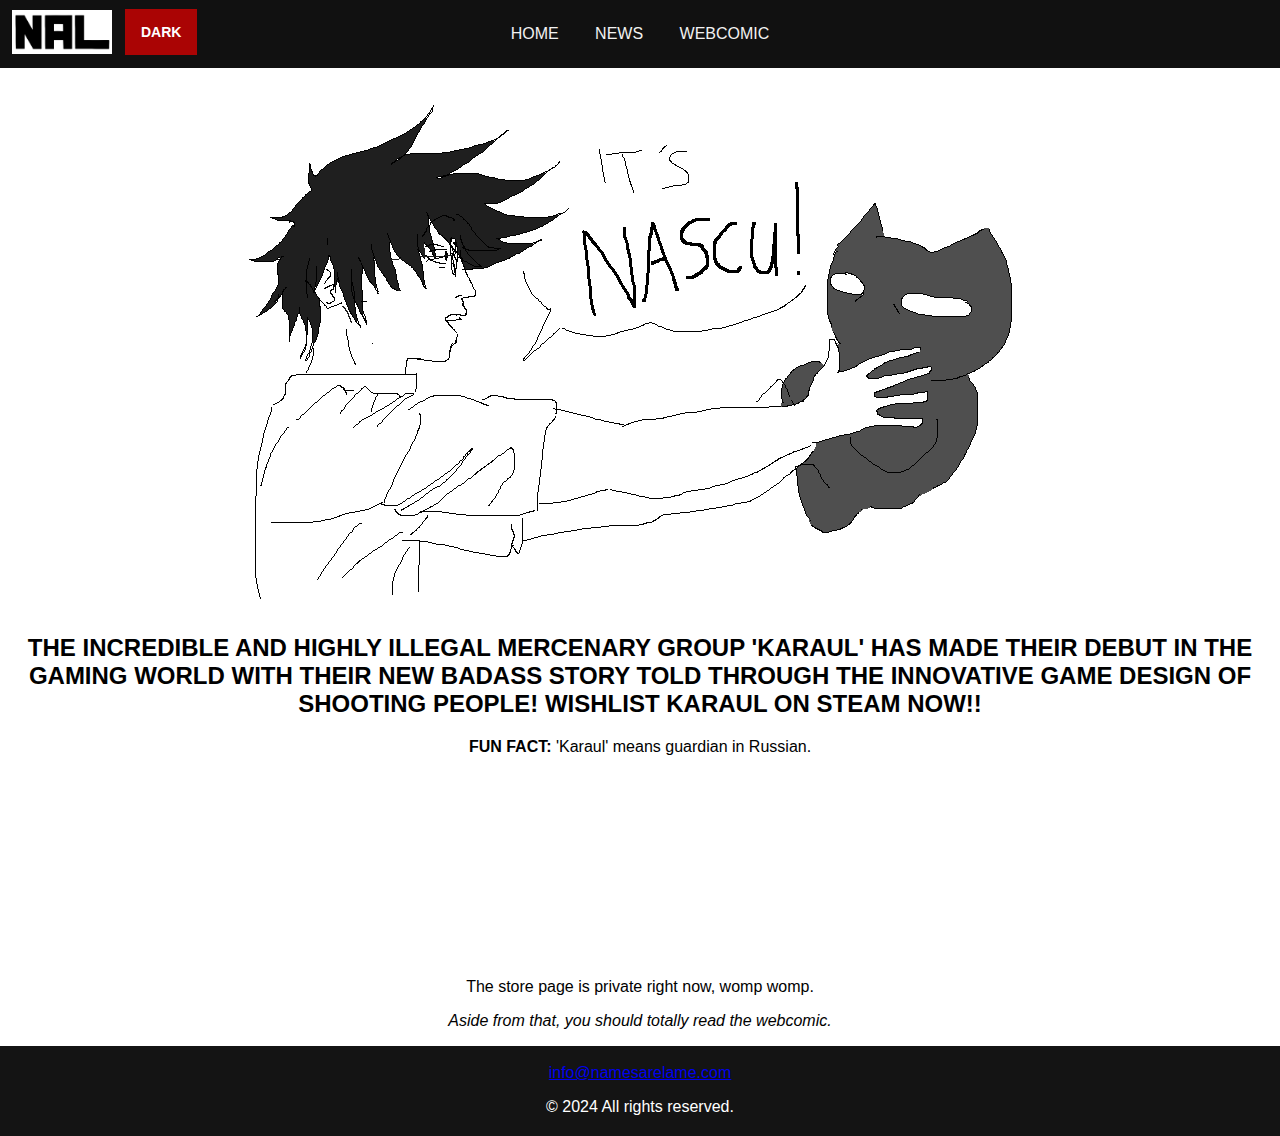
<file: index.html>
<html>
   <head>
      <meta charset="UTF-8">
      <meta name="viewport" content="width=device-width, initial-scale=1, maximum-scale=1">
      <title>Names Are Lame</title>
      <link rel="icon" type="image/x-icon" href="/images/favicon.ico">
      <link href="css/style.css" rel="stylesheet" type="text/css" media="all">
   </head>
   <body>
      <div align="center">
         <div class="writeHeader"></div>
         <img src="images/nascu.png" alt="nascu">
         <h2>THE INCREDIBLE AND HIGHLY ILLEGAL MERCENARY GROUP 'KARAUL' HAS MADE THEIR DEBUT IN THE GAMING WORLD WITH THEIR NEW BADASS STORY TOLD THROUGH THE INNOVATIVE GAME DESIGN OF SHOOTING PEOPLE! <b>WISHLIST KARAUL ON STEAM NOW!!</b></h2>
         <p><b>FUN FACT:</b> 'Karaul' means guardian in Russian.</p>
         <iframe src="https://store.steampowered.com/widget/2172040/?t=karaul%20is%20a%20very%20cool%20game%20you%20should%20buy%20it%20for%20real" frameborder="0" width="646" height="190"></iframe>
         <p>The store page is private right now, womp womp.</p>
         <p><i>Aside from that, you should totally read the webcomic.</i></p>
      </div>
      
      <div class="writeFooter"></div>
      <script src="js/header.js" defer></script>
      <script src="js/footer.js" defer></script>
   </body>
</html>
</file>
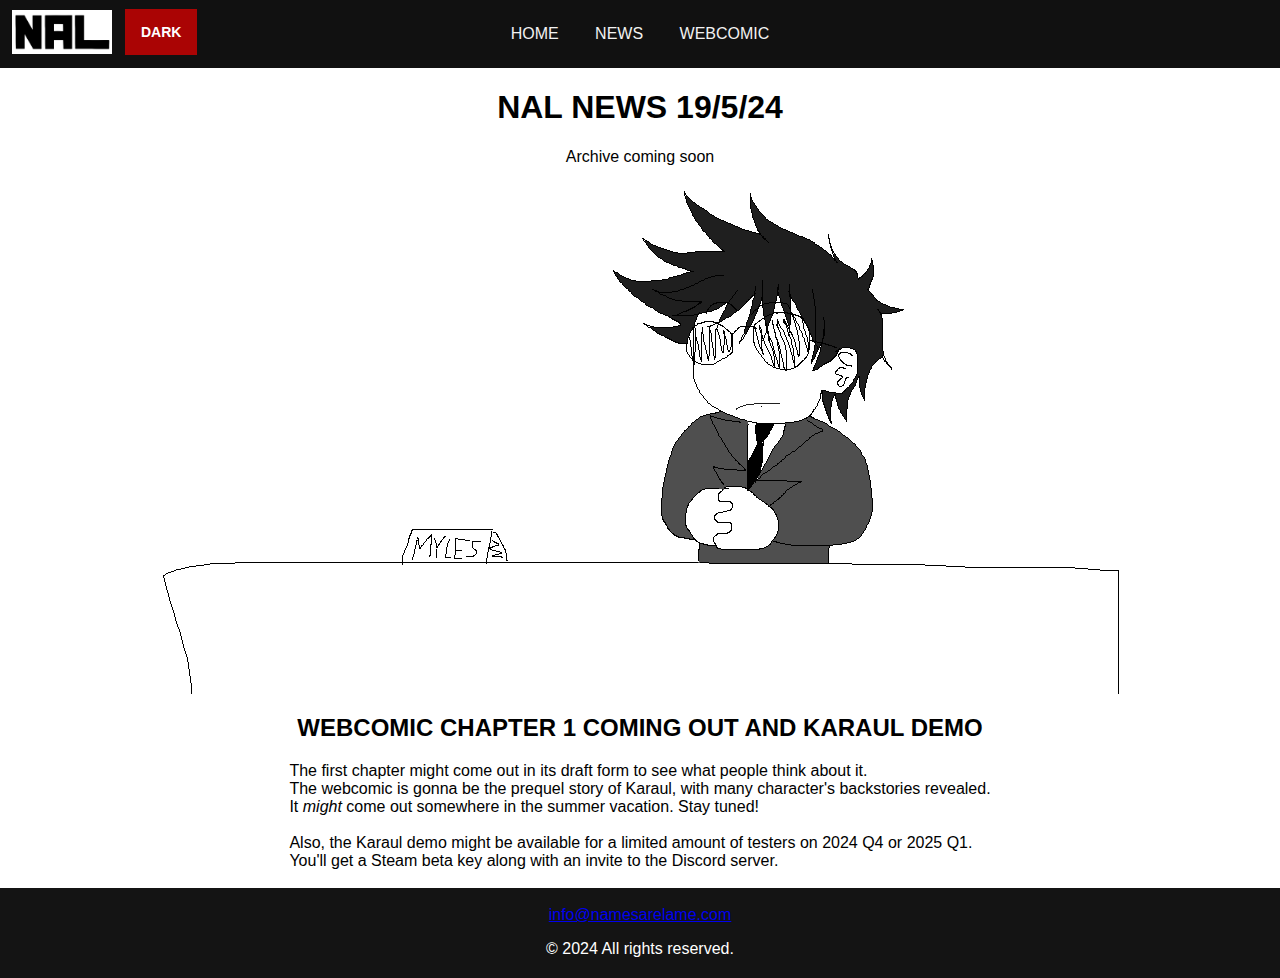
<file: news.html>
<html>
   <head>
      <meta charset="UTF-8">
      <meta name="viewport" content="width=device-width, initial-scale=1, maximum-scale=1">
      <title>Names Are Lame</title>
      <link rel="icon" type="image/x-icon" href="/images/favicon.ico">
      <link href="css/style.css" rel="stylesheet" type="text/css" media="all">
   </head>
   <body>
      <div align="center">
        <div class="writeHeader"></div>

        <h1><b>NAL NEWS 19/5/24</b></h1>
        <p>Archive coming soon</p>

        <img src="images/news.png" alt="news">
          <h2>WEBCOMIC CHAPTER 1 COMING OUT AND KARAUL DEMO</h2>
          
          <div style="text-align: center;">
            <div style="display: inline-block; text-align: left;">
                The first chapter might come out in its draft form to see what people think about it.<br/>
                The webcomic is gonna be the prequel story of Karaul, with many character's backstories revealed.<br/>
                It <i>might</i> come out somewhere in the summer vacation. Stay tuned!<br/>
                <br/>
                Also, the Karaul demo might be available for a limited amount of testers on 2024 Q4 or 2025 Q1.<br/>
                You'll get a Steam beta key along with an invite to the Discord server.<br/>
                <br/>
            </div>
        </div>
      </div>

      <div class="writeFooter"></div>
      <script src="js/header.js" defer></script>
      <script src="js/footer.js" defer></script>
   </body>
</html>
</file>
<file: css/style.css>
body {
  margin: 0;
  background-color: white;
  color: black;
  font-family: Arial, Helvetica, sans-serif;
}

.dark-mode {
  background-color: rgb(37, 37, 37);
  color: white;
}

.topnav {
  overflow: hidden;
  background-color: #111111;
}

.topnav a {
  color: #f2f2f2;
  text-align: center;
  padding: 14px 16px;
  line-height: 68px;
  text-decoration: none;
  font-size: 16px;
  transition: 0.5s;
}

.topnav a:hover {
  background-color: #ce3c3c;
  color: rgb(255, 255, 255);
}

.topnav a:active {
  background-color: #ac1313;
  color: white;
}

.logo {
  width: 100px;
  position: absolute;
  top: 10px;
  left: 12px;
}

.toggle-theme {
  background-color: #aa0404;
  border: none;
  color: white;
  padding: 15px 16px;
  cursor: pointer;
  position: absolute;
  left: 125;
  top: 9;
  text-align: center;
  font-size: 14px;
  transition: 0.3s;
}

.toggle-theme:hover {
  background-color: #5f0000;
}

.arrow {
  background-color: #aa0404;
  padding: 8px 16px;
  cursor: pointer;
  border: none;
  outline: none;
  color: white;
  transition: 0.3s;
}

.arrow:hover {
  background-color: #5f0000;
}

.return{
  background-color: #aa0404;
  color: white;
  padding: 15px 16px;
  cursor: pointer;
  text-align: center;
  text-decoration: none;
  font-size: 14px;
  transition: 0.3s;
}

.return:hover {
  background-color: #5f0000;
}

.chapter-list button {
  background-color: #aa0404; 
  border: none;
  color: white;
  padding: 10px 24px; 
  cursor: pointer;
  width: 15%;
  display: block;
  transition: 0.25s;
}

.chapter-list button:hover {
  background-color: #850101;
}

/*empty space*/
.placeholder {
  height: 70%;
}

/*empty space*/
.min-height {
  height: 5%;
}

#topBtn {
  display: none;
  position: fixed;
  bottom: 20px;
  right: 20px;
  z-index: 99;
  border: none;
  outline: none;
  background-color: rgb(146, 46, 46);
  color: white;
  cursor: pointer;
  padding: 15px;
  font-size: 18px;
}

#topBtn:hover {
  background-color: #555; /* Add a dark-grey background on hover */
}

#footer{
  display: block;
  height: 10%;
  text-align: center;
  margin-left: auto;
  margin-right: auto;
  background-color: rgb(20, 20, 20);
  color: white;
}
</file>
